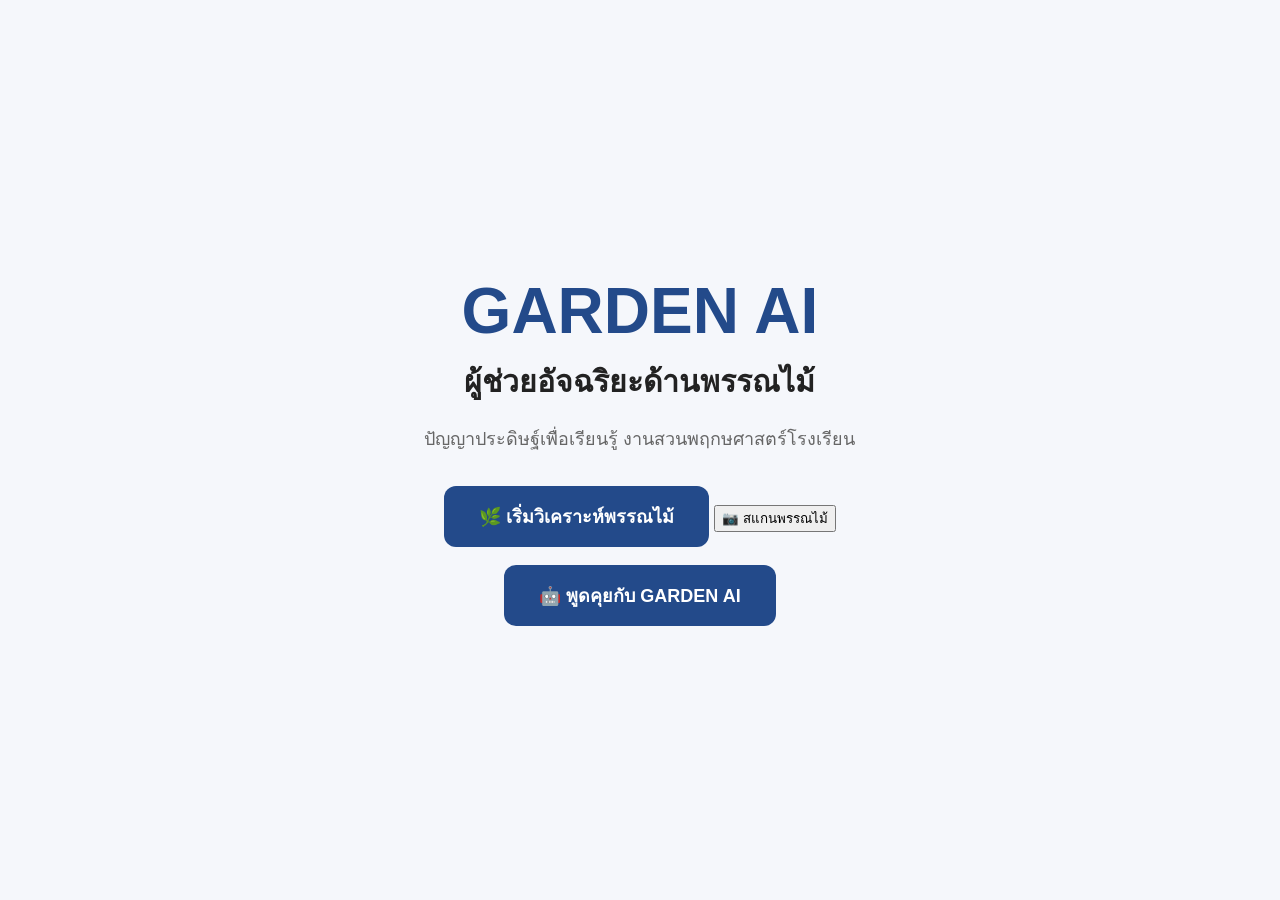
<file: index.html>
<!DOCTYPE html>
<html lang="th">

<head>

    <meta charset="UTF-8">

    <meta name="viewport" content="width=device-width, initial-scale=1.0">

    <title>GARDEN AI | พรรณไม้อัจฉริยะ</title>

    <link rel="stylesheet" href="style.css">

</head>
    <meta charset="UTF-8">

    <meta
        name="viewport"
        content="width=device-width, initial-scale=1.0"
    >
    <!-- GARDEN AI ICON -->
<link rel="icon" type="image/png" href="./icon-192.png">

<!-- สำหรับ iPhone / iPad -->
<link rel="apple-touch-icon" href="./icon-192.png">

<!-- สำหรับติดตั้งเป็นแอป -->
<link rel="manifest" href="./manifest.json">

<meta name="theme-color" content="#ffffff">

    <title>GARDEN AI</title>

    <link
        rel="stylesheet"
        href="style.css"
    >

    <link
        rel="manifest"
        href="manifest.json"
    >

    <meta
        name="theme-color"
        content="#2e7d32"
    >

</head>

<body>

    <main class="hero">

        <div class="hero-content">

            <div class="logo">
                GARDEN AI
            </div>

            <h2>
                ผู้ช่วยอัจฉริยะด้านพรรณไม้
            </h2>

            <p>
                ปัญญาประดิษฐ์เพื่อเรียนรู้
        งานสวนพฤกษศาสตร์โรงเรียน
            </p>

           <a href="analyze.html" class="start-button">
    🌿 เริ่มวิเคราะห์พรรณไม้
</a>

<button onclick="location.href='scan.html'">
    📷 สแกนพรรณไม้
</button>

<br><br>

<a
    href="chat.html"
    class="start-button"
>
    🤖 พูดคุยกับ GARDEN AI
</a>

        </div>

    </main>

</body>

</html>
</file>
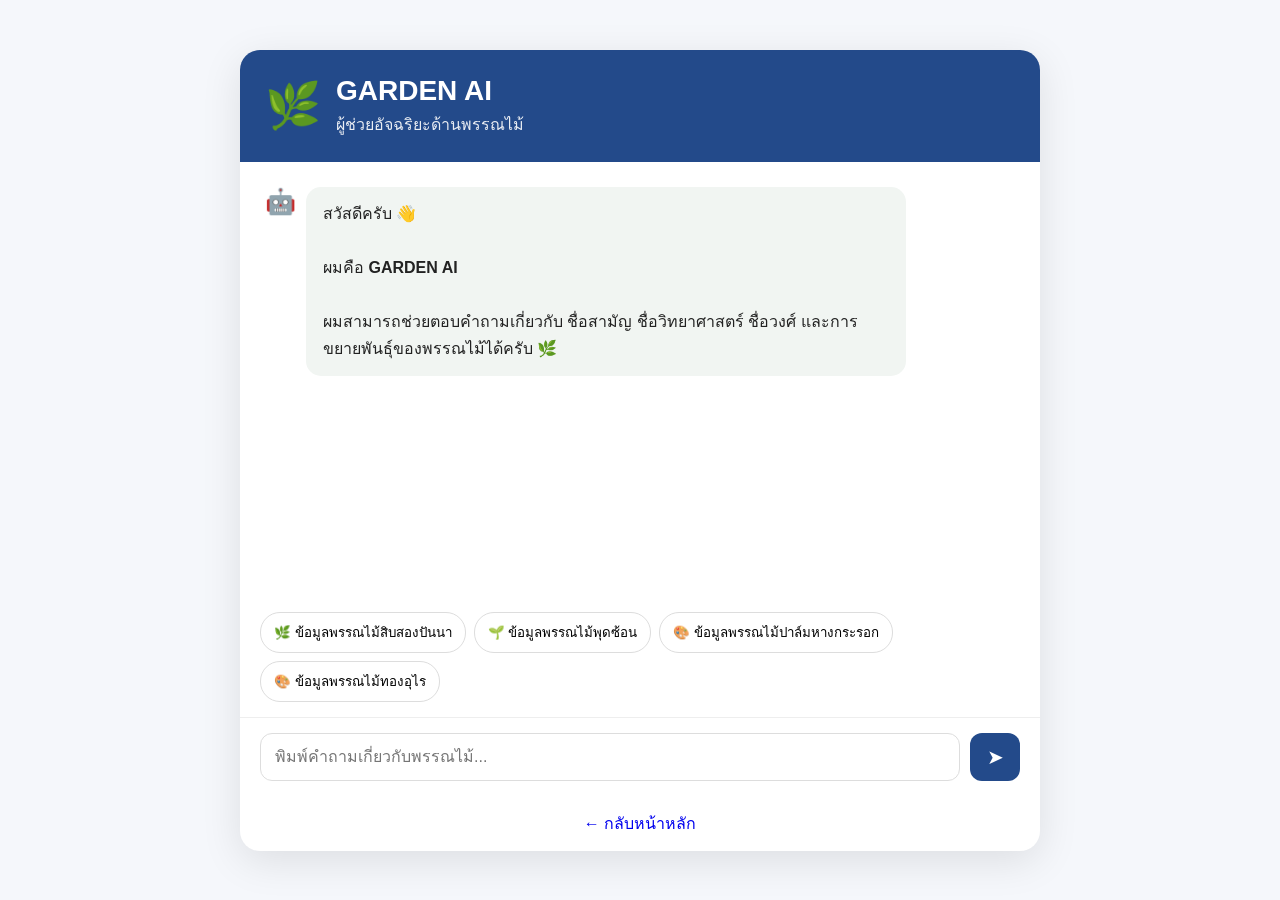
<file: chat.html>
<!DOCTYPE html>
<html lang="th">

<head>

    <meta charset="UTF-8">

    <meta
        name="viewport"
        content="width=device-width, initial-scale=1.0"
    >

    <title>GARDEN AI | ผู้ช่วยเรื่องพรรณไม้</title>

    <link
        rel="stylesheet"
        href="style.css"
    >

</head>

<body>

    <main class="chat-page">

        <div class="chat-container">

            <div class="chat-header">

                <div class="chat-logo">
                    🌿
                </div>

                <div>

                    <h1>
                        GARDEN AI
                    </h1>

                    <p>
                        ผู้ช่วยอัจฉริยะด้านพรรณไม้
                    </p>

                </div>

            </div>

            <div
                id="chatMessages"
                class="chat-messages"
            >

                <div class="message ai-message">

                    <div class="message-icon">
                        🤖
                    </div>

                    <div class="message-text">

                        สวัสดีครับ 👋

                        <br><br>

                        ผมคือ <strong>GARDEN AI</strong>

                        <br><br>

                        ผมสามารถช่วยตอบคำถามเกี่ยวกับ
                        ชื่อสามัญ ชื่อวิทยาศาสตร์ ชื่อวงศ์
                        และการขยายพันธุ์ของพรรณไม้ได้ครับ 🌿

                    </div>

                </div>

            </div>

            <div class="suggestions">

                <button
                    onclick="askQuestion('ข้อมูลเกี่ยวกับสิบสองปันนา?')"
                >
                    🌿 ข้อมูลพรรณไม้สิบสองปันนา
                </button>

                <button
                    onclick="askQuestion('ข้อมูลเกี่ยวกับพุดซ้อน?')"
                >
                    🌱 ข้อมูลพรรณไม้พุดซ้อน
                </button>

                <button
                    onclick="askQuestion('ข้อมูลปาล์มหางกระรอก?')"
                >
                    🎨 ข้อมูลพรรณไม้ปาล์มหางกระรอก
                </button>

                <button
                    onclick="askQuestion('ข้อมูลทองอุไร?')"
                >
                    🎨 ข้อมูลพรรณไม้ทองอุไร
                </button>

            </div>

            <div class="chat-input-area">

                <input
                    type="text"
                    id="userInput"
                    placeholder="พิมพ์คำถามเกี่ยวกับพรรณไม้..."
                    onkeydown="handleEnter(event)"
                >

                <button
                    onclick="sendMessage()"
                >
                    ➤
                </button>

            </div>

            <a
                href="index.html"
                class="back-home"
            >
                ← กลับหน้าหลัก
            </a>

        </div>

    </main>

    <script>

        // ====================================
        // GARDEN AI CHAT
        // ====================================

        function addMessage(
            message,
            type
        ) {

            const container =
                document.getElementById(
                    "chatMessages"
                );

            const messageDiv =
                document.createElement(
                    "div"
                );

            messageDiv.className =
                "message " +
                type +
                "-message";

            const icon =
                type === "ai"
                ? "🤖"
                : "👤";

            messageDiv.innerHTML = `

                <div class="message-icon">
                    ${icon}
                </div>

                <div class="message-text">
                    ${message}
                </div>

            `;

            container.appendChild(
                messageDiv
            );

            container.scrollTop =
                container.scrollHeight;

        }

        function sendMessage() {

            const input =
                document.getElementById(
                    "userInput"
                );

            const question =
                input.value.trim();

            if (!question) {
                return;
            }

            addMessage(
                question,
                "user"
            );

            input.value = "";

            setTimeout(
                function() {

                    const answer =
                        getGARDENAnswer(
                            question
                        );

                    addMessage(
                        answer,
                        "ai"
                    );

                },
                500
            );

        }

        function askQuestion(
            question
        ) {

            document.getElementById(
                "userInput"
            ).value = question;

            sendMessage();

        }

        function handleEnter(event) {

            if (
                event.key === "Enter"
            ) {

                sendMessage();

            }

        }

        // ====================================
        // ฐานความรู้ GARDEN AI
        // ====================================

        function getGARDENAnswer(
            question
        ) {

            const q =
                question.toLowerCase();

            if (
                q.includes("สิบสองปันนา") ||
                q.includes("สิบสองปันนา") 
            ) {

                return `
                    🌿 <strong>สิบสองปันนา</strong>
                    <br><br>
•   ชื่อสามัญ: สิบสองปันนา (ชื่อภาษาอังกฤษ: Pygmy Date Palm, Miniature Date Palm)
•   ชื่อวิทยาศาสตร์: Phoenix roebelenii O'Brien
•   ชื่อวงศ์: ARECACEAE (วงศ์ปาล์ม)
การขยายพันธุ์
สิบสองปันนาสามารถขยายพันธุ์ได้ 2 วิธีหลัก:
1.  การเพาะเมล็ด (นิยมที่สุด):
o   นำเมล็ดสุกที่ล้างเนื้อออกสะอาดแล้วไปแช่น้ำไว้ประมาณ 1–2 วัน
o   นำไปเพาะในขุยมะพร้าวผสมทรายหรือดินร่ามซุย รดน้ำให้ชื้นแต่อย่าให้แฉะ
o   ใช้เวลาในการงอกประมาณ 1–3 เดือน
2.  การแยกหน่อ:
o   หากต้นแม่มีการแตกหน่อบริเวณโคนต้น สามารถขุดแยกหน่อที่มีรากติดมาด้วยนำไปปลูกลงกระถางหรือแปลงปลูกใหม่ได้
                    <br><br>
                    💡 GARDEN AI สามารถช่วยวิเคราะห์
                    ภาพพรรณไม้เพื่อใช้เป็นข้อมูล
                    ประกอบการตัดสินใจได้ครับ
                `;

            }

            if (
                q.includes("พุดซ้อน") ||
                q.includes("พุดซ้อน")
            ) {

                return `
                    🌱 <strong>พุดซ้อน</strong>
                    <br><br>
•   ชื่อสามัญ: พุดซ้อน, พุดจีน (ชื่อภาษาอังกฤษ: Cape Jasmine, Gardenia)
•   ชื่อวิทยาศาสตร์: Gardenia jasminoides J.Ellis (ชื่อพ้อง: Gardenia augusta)
•   ชื่อวงศ์: RUBIACEAE (วงศ์เข็ม)
การขยายพันธุ์
พุดซ้อนสามารถขยายพันธุ์ได้หลายวิธี โดยวิธีที่นิยมมากที่สุดคือการปักชำและการตอนกิ่ง:
1.  การปักชำ (นิยมและสะดวกที่สุด):
o   คัดเลือกกิ่งกึ่งแก่กึ่งอ่อน (ไม่อ่อนเกินไปและไม่แข็งเป็นไม้เนื้อแข็ง) ความยาวประมาณ 10–15 เซนติเมตร
o   ตัดใบส่วนล่างออก ให้เหลือใบด้านบนไว้เล็กน้อยเพื่อลดการคายน้ำ
o   นำไปปักลงในวัสดุปลูกที่ระบายน้ำและอากาศได้ดี เช่น ขุยมะพร้าวผสมทราย หรือดินร่าม
o   รดน้ำให้ชื้น นำไปวางในที่ร่มรำไร ประมาณ 3–4 สัปดาห์จะเริ่มแตกราก
2.  การตอนกิ่ง:
o   เลือกกิ่งที่สมบูรณ์ ควั่นเปลือกกิ่งรอบกิ่งความยาวประมาณ 1 นิ้ว แล้วขูดเมือกออก
o   ทายาเร่งราก นำหุ้มด้วยขุยมะพร้าวชุ่มน้ำ แล้วรัดด้วยถุงพลาสติกให้แน่น
o   รอจนรากงอกเต็มถุง (ประมาณ 1 เดือน) จึงตัดนำไปปลูกลงกระถางหรือแปลงปลูก
3.  การทาบกิ่ง / เพาะเมล็ด:
o   การเพาะเมล็ดไม่ค่อยเป็นที่นิยมเนื่องจากพุดซ้อนสายพันธุ์ติดผลยาก และใช้เวลานานกว่าจะออกดอก
                `;

            }

            if (
                q.includes("ปาล์มหางกระรอก") ||
                q.includes("ปาล์มหางกระรอก")
            ) {

                return `
                    🎨 <strong>ปาล์มหางกระรอก</strong>
                    <br><br>
•   ชื่อสามัญ: ปาล์มหางกระรอก, ปาล์มฟอกเทล (ชื่อภาษาอังกฤษ: Foxtail Palm) 
•   ชื่อวิทยาศาสตร์: Wodyetia bifurcata A.K.Irvine 
•   ชื่อวงศ์: ARECACEAE (วงศ์ปาล์ม) 
การขยายพันธุ์
ปาล์มหางกระรอกเป็นปาล์มลำต้นเดี่ยว (ไม่แตกหน่อ) จึงขยายพันธุ์ด้วย การเพาะเมล็ด เป็นหลัก: 
1.  การคัดเลือกเมล็ด: 
o   ใช้เมล็ดจากผลที่สุกแก่เต็มที่ (ผลจะเปลี่ยนเป็นสีส้มหรือสีแดงสด)
2.  การเตรียมเมล็ด:
o   นำผลสุกมาปอกหรือขูดเปลือกและเนื้อนุ่มด้านนอกออกให้เหลือแต่กะลาเมล็ดแข็ง
o   ล้างเนื้อออกให้สะอาดเพื่อป้องกันเชื้อราและมดแมลงมารบกวน
o   นำเมล็ดไปแช่น้ำไว้ประมาณ 3–7 วัน (เปลี่ยนน้ำทุกวัน) เพื่อช่วยกระตุ้นให้เปลือกเมล็ดนิ่มลงและงอกได้ไวขึ้น
3.  ขั้นตอนการเพาะ:
o   นำเมล็ดไปเพาะลงในวัสดุปลูกที่ระบายน้ำและเก็บความชื้นได้ดี เช่น ขุยมะพร้าวผสมทราย หรือขุยมะพร้าวผสมเป้าท์มอส
o   ฝังเมล็ดลงไปในแนวระดับ ให้กลบวัสดุปลูกพอท่วมเมล็ดเล็กน้อย
o   รดน้ำให้ชุ่มแต่อย่าให้แฉะเกินไป แล้วนำไปวางไว้ในที่ร่มรำไร หรือใช้ถุงพลาสติกอบความชื้นไว้
o   เมล็ดจะใช้เวลาในการงอกประมาณ 1–3 เดือน ขึ้นอยู่กับความสดของเมล็ดและความชื้น
                `;

            }

            if (
                q.includes("ทองอุไร") ||
                q.includes("ทองอุไร")
            ) {

                return `
                    🎨 <strong>ทองอุไร</strong>
                    <br><br>
•   ชื่อสามัญ: ทองอุไร (ชื่อภาษาอังกฤษ: Yellow Elder, Yellow Bells, Yellow Trumpet, Esperanza)
•   ชื่อวิทยาศาสตร์: Tecoma stans (L.) Juss. ex Kunth
•   ชื่อวงศ์: BIGNONIACEAE (วงศ์แคอังศุมาลี / วงศ์ทองอุไร)
การขยายพันธุ์
ทองอุไรเป็นไม้โตเร็วที่โตง่ายและออกดอกตลอดปี ขยายพันธุ์ได้ 3 วิธีหลัก:
1.  การปักชำ (นิยมและเห็นผลไวที่สุด):
o   เลือกกิ่งกึ่งแก่กึ่งอ่อน ความยาวประมาณ 15–20 เซนติเมตร
o   ตัดใบส่วนล่างออก เหลือใบยอดไว้เล็กน้อย
o   ปักชำลงในขุยมะพร้าวผสมทรายหรือดินร่ามที่ระบายน้ำได้ดี
o   รดน้ำให้ชื้นและเก็บในที่ร่มรำไร ประมาณ 2–3 สัปดาห์จะเริ่มออกราก
2.  การเพาะเมล็ด:
o   นำฝักแก่แห้งที่เป็นสีน้ำตาลมาแกะเอาเมล็ดข้างใน (เมล็ดมีลักษณะเป็นแผ่นบางๆ มีปีก)
o   นำไปโรยลงบนดินเพาะกล้า แล้วกลบดินบางๆ
o   รดน้ำให้ชุ่ม เมล็ดจะงอกภายใน 1–2 สัปดาห์
3.  การตอนกิ่ง:
o   เลือกกิ่งที่สมบูรณ์ ควั่นเปลือกกิ่งแล้วหุ้มด้วยขุยมะพร้าวชุ่มน้ำ
o   รอกระทั่งรากงอกเต็มถุงพลาสติก (ประมาณ 3–4 สัปดาห์) จึงตัดไปปลูก
                `;

            }


            if (
                q.includes("ai") ||
                q.includes("ปัญญาประดิษฐ์")
            ) {

                return `
                    🤖 <strong>GARDEN AI คืออะไร?</strong>
                    <br><br>
                    GARDEN AI เป็นระบบต้นแบบที่นำ
                    ปัญญาประดิษฐ์มาประยุกต์ใช้กับ
                    ข้อมูลพรรณไม้
                    <br><br>
                    ระบบสามารถวิเคราะห์ภาพพรรณไม้
                    และให้ข้อมูลความมั่นใจของโมเดล
                    รวมถึงมีผู้ช่วยตอบคำถาม
                    เกี่ยวกับองค์ความรู้ของพรรณไม้ครับ
                `;

            }

            return `
                🤖 ผมยังไม่มีข้อมูลเกี่ยวกับคำถามนี้
                ในฐานความรู้ของ GARDEN AI ครับ
                <br><br>
                ลองถามเกี่ยวกับ
                <strong>สิบสองปันนา</strong>,
                <strong>พุดซ้อน</strong>,
                <strong>ปาล์มหางกระรอก</strong>
                หรือ
                <strong>ทองอุไร</strong>
                ดูนะครับ 🌿
            `;

        }

    </script>

</body>

</html>
</file>
<file: style.css>
* {
    box-sizing: border-box;
}

body {
    margin: 0;
    font-family: Arial, sans-serif;
    background: #f5f7fb;
    color: #222;
}

/* ส่วนหลักของเว็บไซต์ */
.hero {
    min-height: 100vh;
    display: flex;
    justify-content: center;
    align-items: center;
    text-align: center;
    padding: 40px 20px;
}

/* กล่องเนื้อหา */
.hero-content {
    max-width: 800px;
}

/* ชื่อ GARDEN AI */
.logo {
    font-size: 64px;
    font-weight: bold;
    color: #234a8a;
    margin-bottom: 10px;
}

/* หัวข้อ */
.hero h2 {
    font-size: 30px;
    margin: 10px 0;
}

/* คำอธิบาย */
.hero p {
    font-size: 18px;
    line-height: 1.8;
    color: #666;
    margin-bottom: 30px;
}

/* ปุ่ม */
.start-button {
    display: inline-block;
    padding: 16px 35px;
    background: #234a8a;
    color: white;
    text-decoration: none;
    border-radius: 12px;
    font-size: 18px;
    font-weight: bold;
    transition: 0.3s;
}

/* เอฟเฟกต์เมื่อเอาเมาส์ไปวาง */
.start-button:hover {
    background: #163565;
    transform: translateY(-3px);
}
/* ========================================
   KRAM AI - Result Card
======================================== */

.result-card {
    margin: 30px auto;
    padding: 30px;
    max-width: 550px;
    border-radius: 20px;
    background: white;
    box-shadow: 0 8px 30px rgba(0, 0, 0, 0.08);
    text-align: center;
}

.result-icon {
    font-size: 55px;
    margin-bottom: 10px;
}

.result-card h3 {
    font-size: 20px;
    margin-bottom: 10px;
}

.result-card h2 {
    font-size: 28px;
    margin: 10px 0 20px;
}

.confidence-number {
    font-size: 48px;
    font-weight: bold;
    margin: 10px 0;
}

.confidence-text {
    font-size: 18px;
    font-weight: bold;
}

.result-card hr {
    border: none;
    border-top: 1px solid #ddd;
    margin: 25px 0;
}

.result-card h4 {
    font-size: 19px;
    margin-bottom: 10px;
}

.result-card p {
    line-height: 1.8;
}

.result-card small {
    display: block;
    margin-top: 20px;
    color: #777;
    line-height: 1.6;
}

/* ----------------------------------------
   ระดับความมั่นใจ
---------------------------------------- */

.confidence-high {
    border: 4px solid #2e8b57;
}

.confidence-high .confidence-number {
    color: #2e8b57;
}

.confidence-high .confidence-text {
    color: #2e8b57;
}

.confidence-medium {
    border: 4px solid #e0a800;
}

.confidence-medium .confidence-number {
    color: #e0a800;
}

.confidence-medium .confidence-text {
    color: #e0a800;
}

.confidence-low {
    border: 4px solid #d9534f;
}

.confidence-low .confidence-number {
    color: #d9534f;
}

.confidence-low .confidence-text {
    color: #d9534f;
}
/* ========================================
   GARDEN AI - History
======================================== */

.history-button,
.clear-button {
    margin: 8px;
    padding: 12px 20px;
    border: none;
    border-radius: 10px;
    cursor: pointer;
    font-size: 15px;
}

.history-button {
    background: #234a8a;
    color: white;
}

.clear-button {
    background: #eee;
    color: #555;
}

.history-card {
    max-width: 550px;
    margin: 30px auto;
    padding: 25px;
    background: white;
    border-radius: 20px;
    box-shadow: 0 8px 30px rgba(0, 0, 0, 0.08);
}

.history-card h3 {
    margin-bottom: 20px;
}

.history-item {
    padding: 15px;
    margin-bottom: 12px;
    border-radius: 12px;
    background: #f5f7fb;
    border-left: 5px solid #2e8b57;
}

.history-item p {
    margin: 6px 0;
}

.history-item small {
    color: #777;
}

/* ========================================
   GARDEN AI - Statistics Dashboard
======================================== */

.statistics-card {
    max-width: 550px;
    margin: 30px auto;
    padding: 25px;
    background: white;
    border-radius: 20px;
    box-shadow: 0 8px 30px rgba(0, 0, 0, 0.08);
}

.statistics-card h3 {
    text-align: center;
    margin-bottom: 20px;
}

.stat-grid {
    display: grid;
    grid-template-columns: 1fr 1fr;
    gap: 12px;
}

.stat-box {
    padding: 20px 10px;
    border-radius: 15px;
    background: #f5f7fb;
    text-align: center;
}

.stat-number {
    font-size: 32px;
    font-weight: bold;
    margin-bottom: 5px;
}

.stat-box.Xishuangbanna {
    border-left: 5px solid #2e8b57;
}

.stat-box.Garden Gardenia {
    border-left: 5px solid #e0a800;
}

.stat-box.Foxtail palm {
    border-left: 5px solid #d9534f;
}
.stat-box.Yellow elder {
    border-left: 5px solid #2e8b57;
}

/* ========================================
   GARDEN AI - Report Button
======================================== */

.report-button {

    margin: 15px;

    padding: 14px 25px;

    border: none;

    border-radius: 12px;

    background: #2e8b57;

    color: white;

    font-size: 16px;

    font-weight: bold;

    cursor: pointer;

    transition: 0.3s;

}

.report-button:hover {

    transform:
    translateY(-2px);

    opacity:
    0.9;

}

/* ========================================
   GARDEN AI CHAT
======================================== */

.chat-page {

    min-height: 100vh;

    display: flex;

    justify-content: center;

    align-items: center;

    padding: 30px 15px;

}

.chat-container {

    width: 100%;

    max-width: 800px;

    background: white;

    border-radius: 20px;

    box-shadow:
        0 10px 40px
        rgba(0, 0, 0, 0.10);

    overflow: hidden;

}

.chat-header {

    display: flex;

    align-items: center;

    gap: 15px;

    padding: 25px;

    background: #234a8a;

    color: white;

}

.chat-logo {

    font-size: 45px;

}

.chat-header h1 {

    margin: 0;

    font-size: 28px;

}

.chat-header p {

    margin: 5px 0 0;

    opacity: 0.9;

}

.chat-messages {

    height: 450px;

    overflow-y: auto;

    padding: 25px;

}

.message {

    display: flex;

    gap: 10px;

    margin-bottom: 20px;

}

.message-icon {

    font-size: 25px;

    flex-shrink: 0;

}

.message-text {

    padding: 13px 17px;

    border-radius: 15px;

    line-height: 1.7;

    max-width: 80%;

}

.ai-message
.message-text {

    background: #f1f5f2;

}

.user-message {

    flex-direction: row-reverse;

}

.user-message
.message-text {

    background: #234a8a;

    color: white;

}

.suggestions {

    display: flex;

    flex-wrap: wrap;

    gap: 8px;

    padding: 0 20px 15px;

}

.suggestions button {

    border: 1px solid #ddd;

    background: white;

    padding: 9px 13px;

    border-radius: 20px;

    cursor: pointer;

}

.suggestions button:hover {

    background: #f1f5f2;

}

.chat-input-area {

    display: flex;

    gap: 10px;

    padding: 15px 20px;

    border-top: 1px solid #eee;

}

.chat-input-area input {

    flex: 1;

    padding: 14px;

    border: 1px solid #ddd;

    border-radius: 12px;

    font-size: 16px;

    outline: none;

}

.chat-input-area button {

    width: 50px;

    border: none;

    border-radius: 12px;

    background: #234a8a;

    color: white;

    font-size: 20px;

    cursor: pointer;

}

.back-home {

    display: block;

    text-align: center;

    padding: 15px;

    text-decoration: none;

}
</file>
